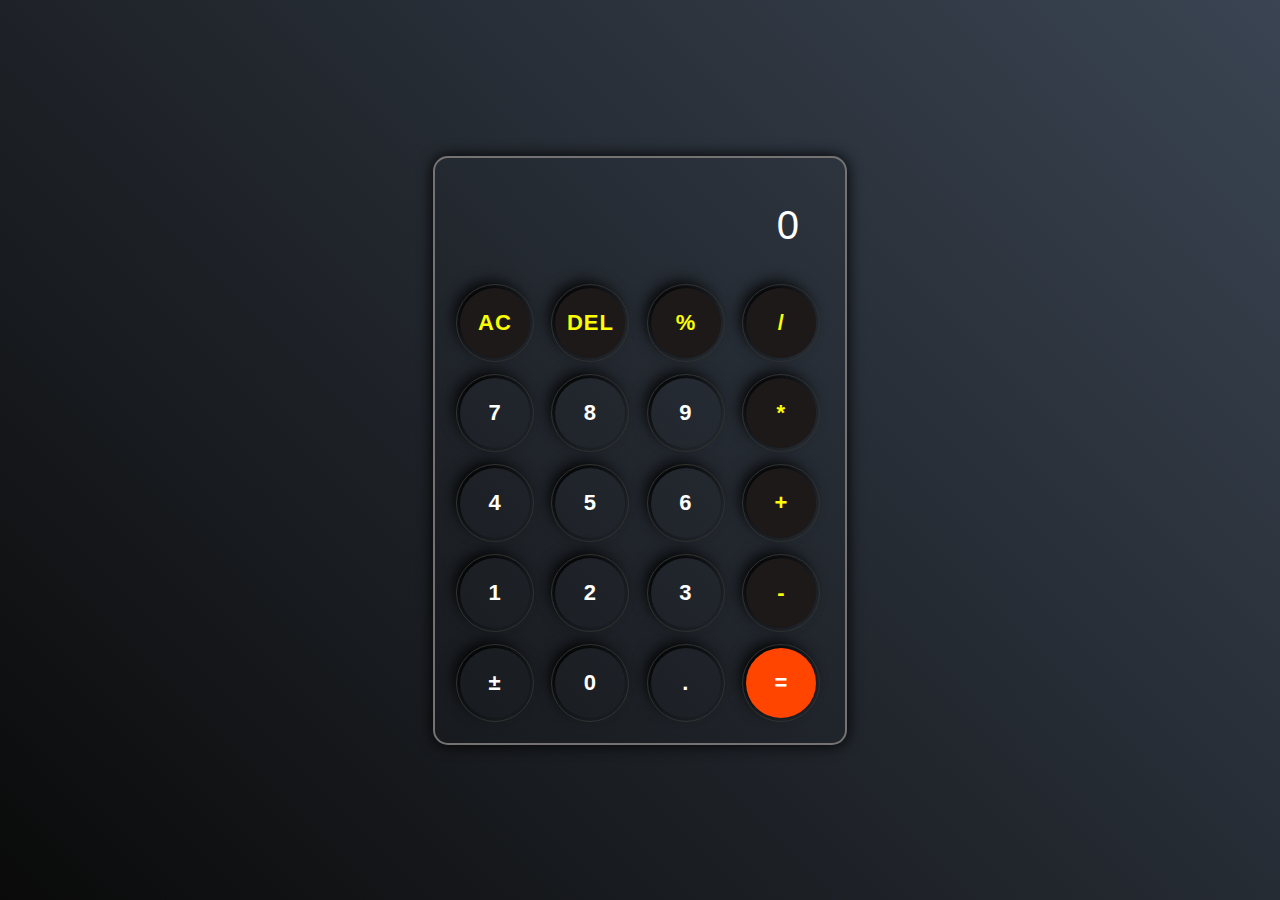
<file: Calculator(Task 3)/index.html>
<!DOCTYPE html>
<html lang="en">
<head>
    <meta charset="UTF-8">
    <meta name="viewport" content="width=device-width, initial-scale=1.0">
    <title>My Calculator</title>
    <link rel="stylesheet" href="style.css">
</head>
<body>
    <div class="Calculator">
        <div class="display">
            <input type="text" id="inputBox" value="0" placeholder="0" disabled>
        </div>

        <div class="row">
            <button type="button" class="opr">AC</button>
            <button type="button" class="opr">DEL</button>
            <button type="button" class="opr">%</button>
            <button type="button" class="opr">/</button>
        </div>
        <div class="row">
            <button type="button">7</button>
            <button type="button">8</button>
            <button type="button">9</button>
            <button type="button" class="opr">*</button>
        </div>
        <div class="row">
            <button type="button">4</button>
            <button type="button">5</button>
            <button type="button">6</button>
            <button type="button" class="opr">+</button>
        </div>
        <div class="row">
            <button type="button">1</button>
            <button type="button">2</button>
            <button type="button">3</button>
            <button type="button" class="opr">-</button>
        </div>
        <div class="row">
            <button type="button" id="plusMinus">&#xb1;</button>
            <button type="button">0</button>
            <button type="button">.</button>
            <button type="button" id="eqBtn">=</button>
        </div>

    </div>
    <script src="main.js">  </script>
</body>
</html>
</file>
<file: Calculator(Task 3)/style.css>
*{
    margin: 0;
    padding: 0;
    box-sizing: border-box;
    font-family: Arial, Helvetica, sans-serif;
    letter-spacing: 1px;
}

body{
    min-height: 100vh;
    min-width: 100%;
    display: flex;
    justify-content: center;
    align-items: center;
    /* display: grid;
    place-items: center; */
    background: linear-gradient(45deg, #0a0a0a, #3a4452);
} 

.Calculator{
    padding: 15px;
    box-shadow: 0 0 15px #000;
    border: 2px solid rgb(116, 114, 114);
    border-radius: 15px;
}

.display input{
    width: 360px;
    border: none;
    outline: none;
    padding: 20px;
    margin: 10px;
    background: transparent;
    color: #fff;
    font-size: 40px;
    text-align: right;
    cursor: pointer;
}

input::placeholder{
    color: #fff;
}

button{
    width: 70px;
    height: 70px;
    margin: 10px;
    background: transparent;
    color: #fff;
    font-size: 22px;
    font-weight: 600;
    border: 0;
    border-radius: 50%;
    box-shadow: -5px -6px 15px #000;
    outline: 1px solid #313331;
    outline-offset: 3px;
    cursor: pointer;
}

button:active{
    background: #000;
    transform: translate(2px,2px);
}

.opr{
    color: #fbff00;
    background: #1e1919;
    font-weight: 700;
}

#eqBtn{
    background: orangered;
    font-weight: 900;
    
}
</file>
